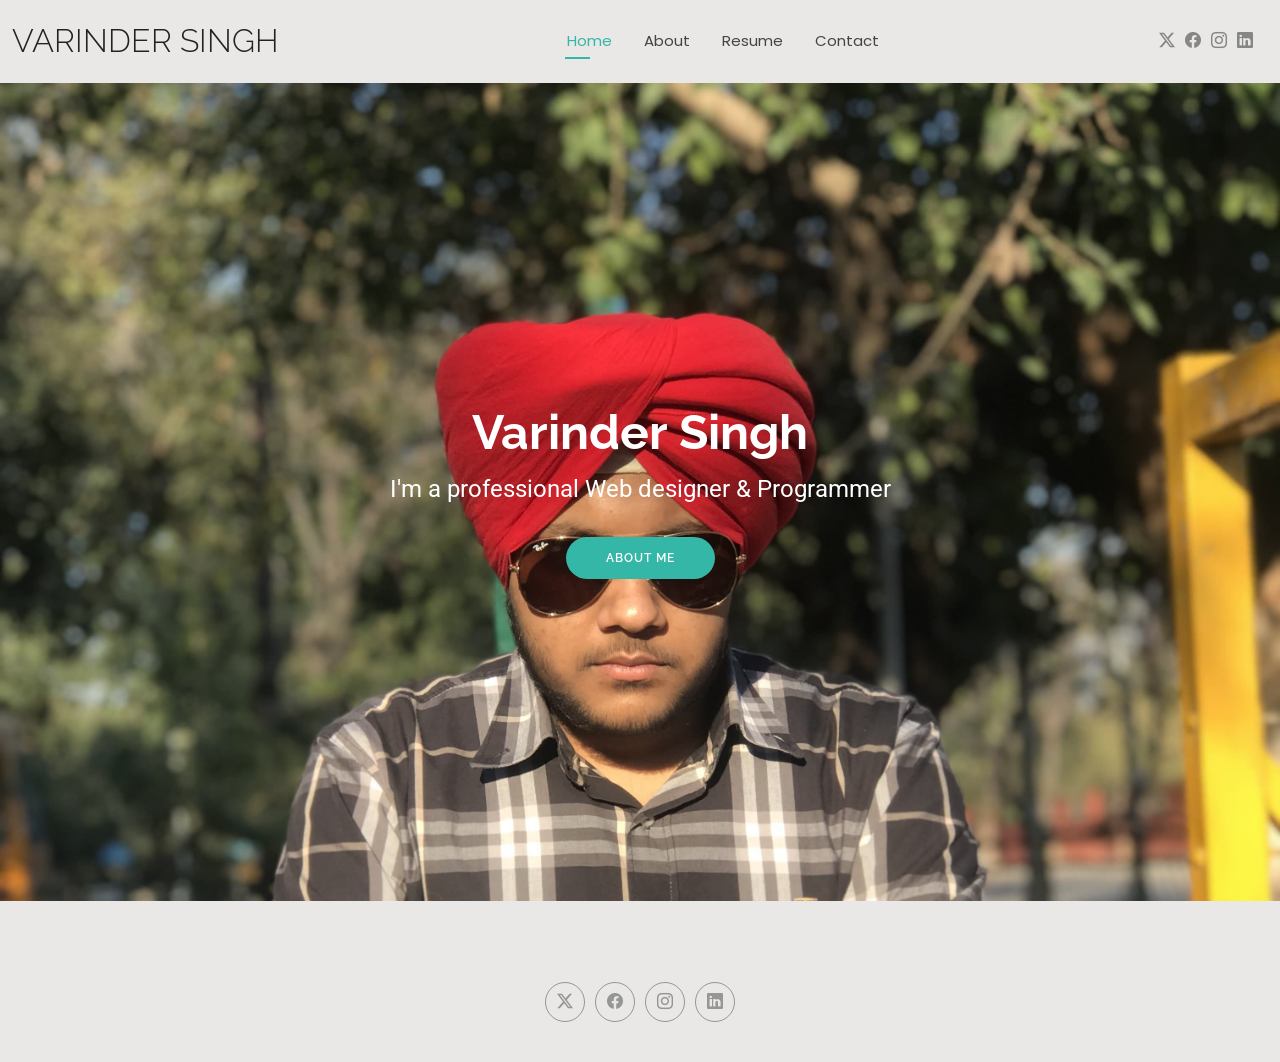
<file: index.html>
<!DOCTYPE html>
<html lang="en">

<head>
  <meta charset="utf-8">
  <meta content="width=device-width, initial-scale=1.0" name="viewport">
  <title>Portfolio</title>
  <meta name="description" content="">
  <meta name="keywords" content="">

  <!-- Favicons -->
  <!-- <link href="assets/img/favicon.png" rel="icon"> -->
  <link href="assets/img/apple-touch-icon.png" rel="apple-touch-icon">

  <!-- Fonts -->
  <link href="https://fonts.googleapis.com" rel="preconnect">
  <link href="https://fonts.gstatic.com" rel="preconnect" crossorigin>
  <link href="https://fonts.googleapis.com/css2?family=Roboto:ital,wght@0,100;0,300;0,400;0,500;0,700;0,900;1,100;1,300;1,400;1,500;1,700;1,900&family=Poppins:ital,wght@0,100;0,200;0,300;0,400;0,500;0,600;0,700;0,800;0,900;1,100;1,200;1,300;1,400;1,500;1,600;1,700;1,800;1,900&family=Raleway:ital,wght@0,100;0,200;0,300;0,400;0,500;0,600;0,700;0,800;0,900;1,100;1,200;1,300;1,400;1,500;1,600;1,700;1,800;1,900&display=swap" rel="stylesheet">

  <!-- Vendor CSS Files -->
  <link href="assets/vendor/bootstrap/css/bootstrap.min.css" rel="stylesheet">
  <link href="assets/vendor/bootstrap-icons/bootstrap-icons.css" rel="stylesheet">
  <link href="assets/vendor/aos/aos.css" rel="stylesheet">
  <link href="assets/vendor/swiper/swiper-bundle.min.css" rel="stylesheet">
  <link href="assets/vendor/glightbox/css/glightbox.min.css" rel="stylesheet">

  <!-- Main CSS File -->
  <link href="assets/css/main.css" rel="stylesheet">


</head>

<body class="index-page">

  <header id="header" class="header d-flex align-items-center light-background sticky-top">
    <div class="container-fluid position-relative d-flex align-items-center justify-content-between">

      <a href="index.html" class="logo d-flex align-items-center me-auto me-xl-0">
        <!-- Uncomment the line below if you also wish to use an image logo -->
        <!-- <img src="assets/img/logo.png" alt=""> -->
        <h1 class="sitename">Varinder Singh</h1>
      </a>

      <nav id="navmenu" class="navmenu">
        <ul>
          <li><a href="index.html" class="active">Home</a></li>
          <li><a href="about.html">About</a></li>
          <li><a href="resume.html">Resume</a></li>
          <li><a href="contact.html">Contact</a></li>
        </ul>
        <i class="mobile-nav-toggle d-xl-none bi bi-list"></i>
      </nav>

      <div class="header-social-links">
        <a href="#" class="twitter"><i class="bi bi-twitter-x"></i></a>
        <a href="#" class="facebook"><i class="bi bi-facebook"></i></a>
        <a href="#" class="instagram"><i class="bi bi-instagram"></i></a>
        <a href="#" class="linkedin"><i class="bi bi-linkedin"></i></a>
      </div>

    </div>
  </header>

  <main class="main">

    <!-- Hero Section -->
    <section id="hero" class="hero section">

      <img src="assets/img/profile.jpg" alt="" data-aos="fade-in">

      <div class="container text-center" data-aos="zoom-out" data-aos-delay="100">
        <div class="row justify-content-center">
          <div class="col-lg-8">
            <h2>Varinder Singh</h2>
            <p>I'm a professional Web designer & Programmer</p>
            <a href="about.html" class="btn-get-started">About Me</a>
          </div>
        </div>
      </div>

    </section><!-- /Hero Section -->

  </main>

  <footer id="footer" class="footer light-background">

    <div class="container">
      <div class="copyright text-center ">
        <p> <span></span> <strong class="px-1 sitename"></strong> <span><br></span></p>
      </div>
      <div class="social-links d-flex justify-content-center">
        <a href=""><i class="bi bi-twitter-x"></i></a>
        <a href=""><i class="bi bi-facebook"></i></a>
        <a href=""><i class="bi bi-instagram"></i></a>
        <a href=""><i class="bi bi-linkedin"></i></a>
      </div>
    </div>

  </footer>

  <!-- Scroll Top -->
  <a href="#" id="scroll-top" class="scroll-top d-flex align-items-center justify-content-center"><i class="bi bi-arrow-up-short"></i></a>

  <!-- Preloader -->
  <div id="preloader"></div>

  <!-- Vendor JS Files -->
  <script src="assets/vendor/bootstrap/js/bootstrap.bundle.min.js"></script>
  <script src="assets/vendor/php-email-form/validate.js"></script>
  <script src="assets/vendor/aos/aos.js"></script>
  <script src="assets/vendor/waypoints/noframework.waypoints.js"></script>
  <script src="assets/vendor/purecounter/purecounter_vanilla.js"></script>
  <script src="assets/vendor/swiper/swiper-bundle.min.js"></script>
  <script src="assets/vendor/glightbox/js/glightbox.min.js"></script>
  <script src="assets/vendor/imagesloaded/imagesloaded.pkgd.min.js"></script>
  <script src="assets/vendor/isotope-layout/isotope.pkgd.min.js"></script>

  <!-- Main JS File -->
  <script src="assets/js/main.js"></script>

</body>

</html>
</file>
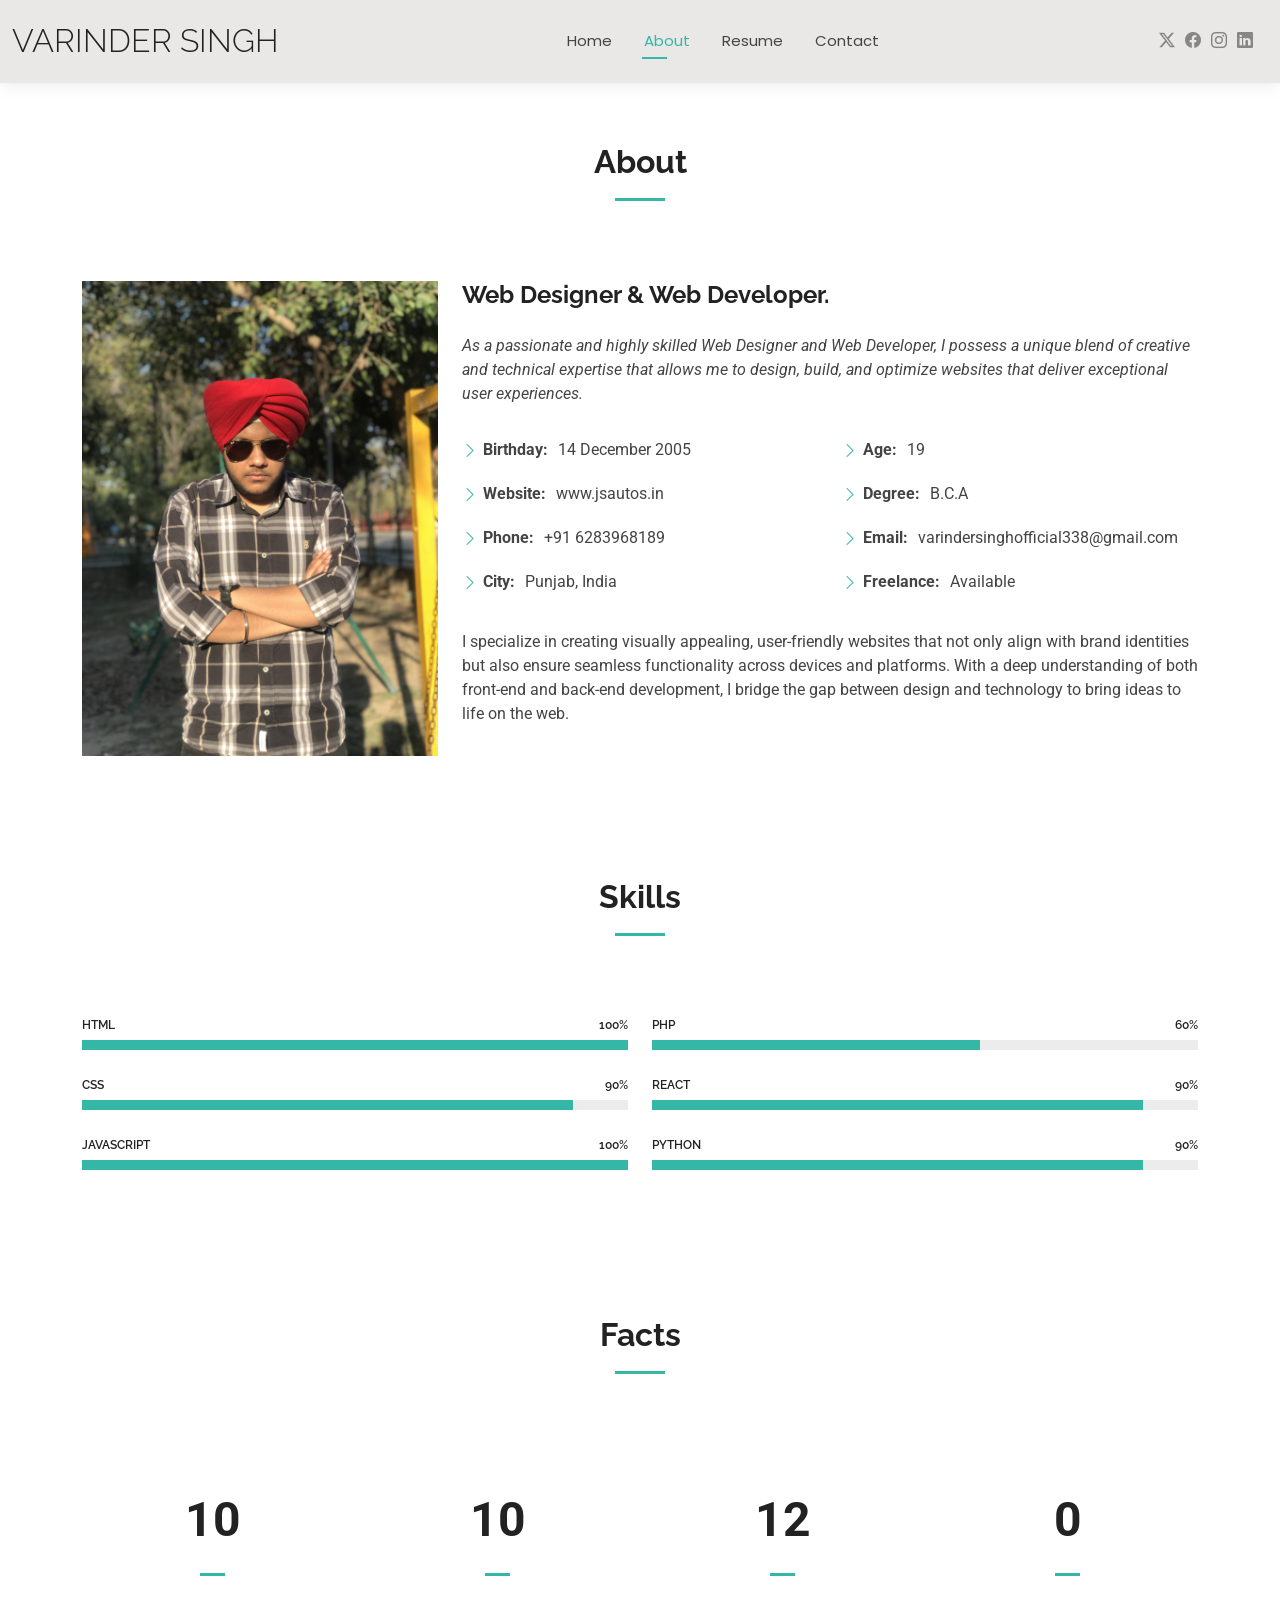
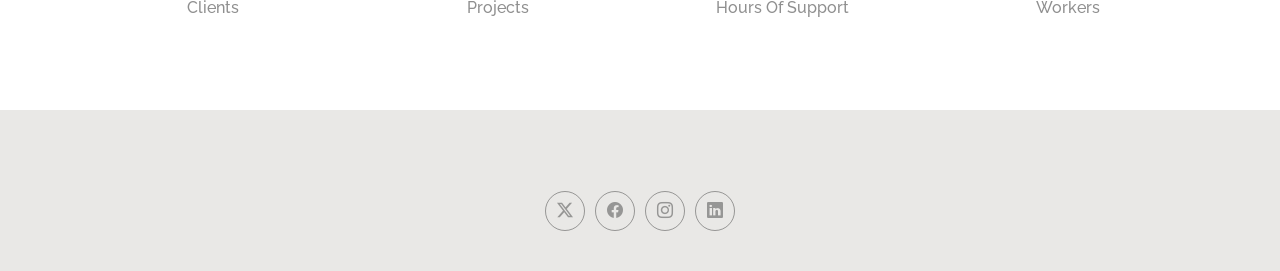
<file: about.html>
<!DOCTYPE html>
<html lang="en">

<head>
  <meta charset="utf-8">
  <meta content="width=device-width, initial-scale=1.0" name="viewport">
  <title>Portfolio</title>
  <meta name="description" content="">
  <meta name="keywords" content="">

  <!-- Favicons -->
  <!-- <link href="assets/img/favicon.png" rel="icon"> -->
  <link href="assets/img/apple-touch-icon.png" rel="apple-touch-icon">

  <!-- Fonts -->
  <link href="https://fonts.googleapis.com" rel="preconnect">
  <link href="https://fonts.gstatic.com" rel="preconnect" crossorigin>
  <link href="https://fonts.googleapis.com/css2?family=Roboto:ital,wght@0,100;0,300;0,400;0,500;0,700;0,900;1,100;1,300;1,400;1,500;1,700;1,900&family=Poppins:ital,wght@0,100;0,200;0,300;0,400;0,500;0,600;0,700;0,800;0,900;1,100;1,200;1,300;1,400;1,500;1,600;1,700;1,800;1,900&family=Raleway:ital,wght@0,100;0,200;0,300;0,400;0,500;0,600;0,700;0,800;0,900;1,100;1,200;1,300;1,400;1,500;1,600;1,700;1,800;1,900&display=swap" rel="stylesheet">

  <!-- Vendor CSS Files -->
  <link href="assets/vendor/bootstrap/css/bootstrap.min.css" rel="stylesheet">
  <link href="assets/vendor/bootstrap-icons/bootstrap-icons.css" rel="stylesheet">
  <link href="assets/vendor/aos/aos.css" rel="stylesheet">
  <link href="assets/vendor/swiper/swiper-bundle.min.css" rel="stylesheet">
  <link href="assets/vendor/glightbox/css/glightbox.min.css" rel="stylesheet">

  <!-- Main CSS File -->
  <link href="assets/css/main.css" rel="stylesheet">


</head>

<body class="about-page">

  <header id="header" class="header d-flex align-items-center light-background sticky-top">
    <div class="container-fluid position-relative d-flex align-items-center justify-content-between">

      <a href="index.html" class="logo d-flex align-items-center me-auto me-xl-0">
        <!-- Uncomment the line below if you also wish to use an image logo -->
        <!-- <img src="assets/img/logo.png" alt=""> -->
        <h1 class="sitename">Varinder Singh</h1>
      </a>

      <nav id="navmenu" class="navmenu">
        <ul>
          <li><a href="index.html">Home</a></li>
          <li><a href="about.html" class="active">About</a></li>
          <li><a href="resume.html">Resume</a></li>
          <li><a href="contact.html">Contact</a></li>
        </ul>
        <i class="mobile-nav-toggle d-xl-none bi bi-list"></i>
      </nav>

      <div class="header-social-links">
        <a href="#" class="twitter"><i class="bi bi-twitter-x"></i></a>
        <a href="#" class="facebook"><i class="bi bi-facebook"></i></a>
        <a href="#" class="instagram"><i class="bi bi-instagram"></i></a>
        <a href="#" class="linkedin"><i class="bi bi-linkedin"></i></a>
      </div>

    </div>
  </header>

  <main class="main">

    <!-- About Section -->
    <section id="about" class="about section">

      <!-- Section Title -->
      <div class="container section-title" data-aos="fade-up">
        <h2>About</h2>
      </div><!-- End Section Title -->

      <div class="container" data-aos="fade-up" data-aos-delay="100">

        <div class="row gy-4 justify-content-center">
          <div class="col-lg-4">
            <img src="assets/img/profile.jpg" class="img-fluid" alt="">
          </div>
          <div class="col-lg-8 content">
            <h2>Web Designer &amp; Web Developer.</h2>
            <p class="fst-italic py-3">
              As a passionate and highly skilled Web Designer and Web Developer, I possess a unique blend of creative and technical expertise that allows me to design, build, and optimize websites that deliver exceptional user experiences.
            </p>
            <div class="row">
              <div class="col-lg-6">
                <ul>
                  <li><i class="bi bi-chevron-right"></i> <strong>Birthday:</strong> <span>14 December 2005</span></li>
                  <li><i class="bi bi-chevron-right"></i> <strong>Website:</strong> <span>www.jsautos.in</span></li>
                  <li><i class="bi bi-chevron-right"></i> <strong>Phone:</strong> <span>+91 6283968189</span></li>
                  <li><i class="bi bi-chevron-right"></i> <strong>City:</strong> <span>Punjab, India</span></li>
                </ul>
              </div>
              <div class="col-lg-6">
                <ul>
                  <li><i class="bi bi-chevron-right"></i> <strong>Age:</strong> <span>19</span></li>
                  <li><i class="bi bi-chevron-right"></i> <strong>Degree:</strong> <span>B.C.A</span></li>
                  <li><i class="bi bi-chevron-right"></i> <strong>Email:</strong> <span>varindersinghofficial338@gmail.com</span></li>
                  <li><i class="bi bi-chevron-right"></i> <strong>Freelance:</strong> <span>Available</span></li>
                </ul>
              </div>
            </div>
            <p class="py-3">
              I specialize in creating visually appealing, user-friendly websites that not only align with brand identities but also ensure seamless functionality across devices and platforms. With a deep understanding of both front-end and back-end development, I bridge the gap between design and technology to bring ideas to life on the web.
            </p>
          </div>
        </div>

      </div>

    </section><!-- /About Section -->

    <!-- Skills Section -->
    <section id="skills" class="skills section">

      <!-- Section Title -->
      <div class="container section-title" data-aos="fade-up">
        <h2>Skills</h2>
      </div><!-- End Section Title -->

      <div class="container" data-aos="fade-up" data-aos-delay="100">

        <div class="row skills-content skills-animation">

          <div class="col-lg-6">

            <div class="progress">
              <span class="skill"><span>HTML</span> <i class="val">100%</i></span>
              <div class="progress-bar-wrap">
                <div class="progress-bar" role="progressbar" aria-valuenow="100" aria-valuemin="0" aria-valuemax="100"></div>
              </div>
            </div><!-- End Skills Item -->

            <div class="progress">
              <span class="skill"><span>CSS</span> <i class="val">90%</i></span>
              <div class="progress-bar-wrap">
                <div class="progress-bar" role="progressbar" aria-valuenow="90" aria-valuemin="0" aria-valuemax="100"></div>
              </div>
            </div><!-- End Skills Item -->

            <div class="progress">
              <span class="skill"><span>JavaScript</span> <i class="val">100%</i></span>
              <div class="progress-bar-wrap">
                <div class="progress-bar" role="progressbar" aria-valuenow="100" aria-valuemin="0" aria-valuemax="100"></div>
              </div>
            </div><!-- End Skills Item -->

          </div>

          <div class="col-lg-6">

            <div class="progress">
              <span class="skill"><span>PHP</span> <i class="val">60%</i></span>
              <div class="progress-bar-wrap">
                <div class="progress-bar" role="progressbar" aria-valuenow="60" aria-valuemin="0" aria-valuemax="100"></div>
              </div>
            </div><!-- End Skills Item -->

            <div class="progress">
              <span class="skill"><span>React</span> <i class="val">90%</i></span>
              <div class="progress-bar-wrap">
                <div class="progress-bar" role="progressbar" aria-valuenow="90" aria-valuemin="0" aria-valuemax="100"></div>
              </div>
            </div><!-- End Skills Item -->

            <div class="progress">
              <span class="skill"><span>Python</span> <i class="val">90%</i></span>
              <div class="progress-bar-wrap">
                <div class="progress-bar" role="progressbar" aria-valuenow="90" aria-valuemin="0" aria-valuemax="100"></div>
              </div>
            </div><!-- End Skills Item -->

          </div>

        </div>

      </div>

    </section><!-- /Skills Section -->

    <!-- Stats Section -->
    <section id="stats" class="stats section">

      <!-- Section Title -->
      <div class="container section-title" data-aos="fade-up">
        <h2>Facts</h2>
      </div><!-- End Section Title -->

      <div class="container" data-aos="fade-up" data-aos-delay="100">

        <div class="row gy-4">

          <div class="col-lg-3 col-md-6">
            <div class="stats-item text-center w-100 h-100">
              <span data-purecounter-start="0" data-purecounter-end="20" data-purecounter-duration="1" class="purecounter"></span>
              <p>Clients</p>
            </div>
          </div><!-- End Stats Item -->

          <div class="col-lg-3 col-md-6">
            <div class="stats-item text-center w-100 h-100">
              <span data-purecounter-start="0" data-purecounter-end="20" data-purecounter-duration="1" class="purecounter"></span>
              <p>Projects</p>
            </div>
          </div><!-- End Stats Item -->

          <div class="col-lg-3 col-md-6">
            <div class="stats-item text-center w-100 h-100">
              <span data-purecounter-start="0" data-purecounter-end="24" data-purecounter-duration="1" class="purecounter"></span>
              <p>Hours Of Support</p>
            </div>
          </div><!-- End Stats Item -->

          <div class="col-lg-3 col-md-6">
            <div class="stats-item text-center w-100 h-100">
              <span data-purecounter-start="0" data-purecounter-end="0" data-purecounter-duration="1" class="purecounter"></span>
              <p>Workers</p>
            </div>
          </div><!-- End Stats Item -->

        </div>

      </div>

    </section><!-- /Stats Section -->
  </main>

  <footer id="footer" class="footer light-background">

    <div class="container">
      <div class="copyright text-center ">
        <p> <span></span> <strong class="px-1 sitename"></strong> <span><br></span></p>
      </div>
      <div class="social-links d-flex justify-content-center">
        <a href=""><i class="bi bi-twitter-x"></i></a>
        <a href=""><i class="bi bi-facebook"></i></a>
        <a href=""><i class="bi bi-instagram"></i></a>
        <a href=""><i class="bi bi-linkedin"></i></a>
      </div>
    </div>

  </footer>

  <!-- Scroll Top -->
  <a href="#" id="scroll-top" class="scroll-top d-flex align-items-center justify-content-center"><i class="bi bi-arrow-up-short"></i></a>

  <!-- Preloader -->
  <div id="preloader"></div>

  <!-- Vendor JS Files -->
  <script src="assets/vendor/bootstrap/js/bootstrap.bundle.min.js"></script>
  <script src="assets/vendor/php-email-form/validate.js"></script>
  <script src="assets/vendor/aos/aos.js"></script>
  <script src="assets/vendor/waypoints/noframework.waypoints.js"></script>
  <script src="assets/vendor/purecounter/purecounter_vanilla.js"></script>
  <script src="assets/vendor/swiper/swiper-bundle.min.js"></script>
  <script src="assets/vendor/glightbox/js/glightbox.min.js"></script>
  <script src="assets/vendor/imagesloaded/imagesloaded.pkgd.min.js"></script>
  <script src="assets/vendor/isotope-layout/isotope.pkgd.min.js"></script>

  <!-- Main JS File -->
  <script src="assets/js/main.js"></script>

</body>

</html>
</file>
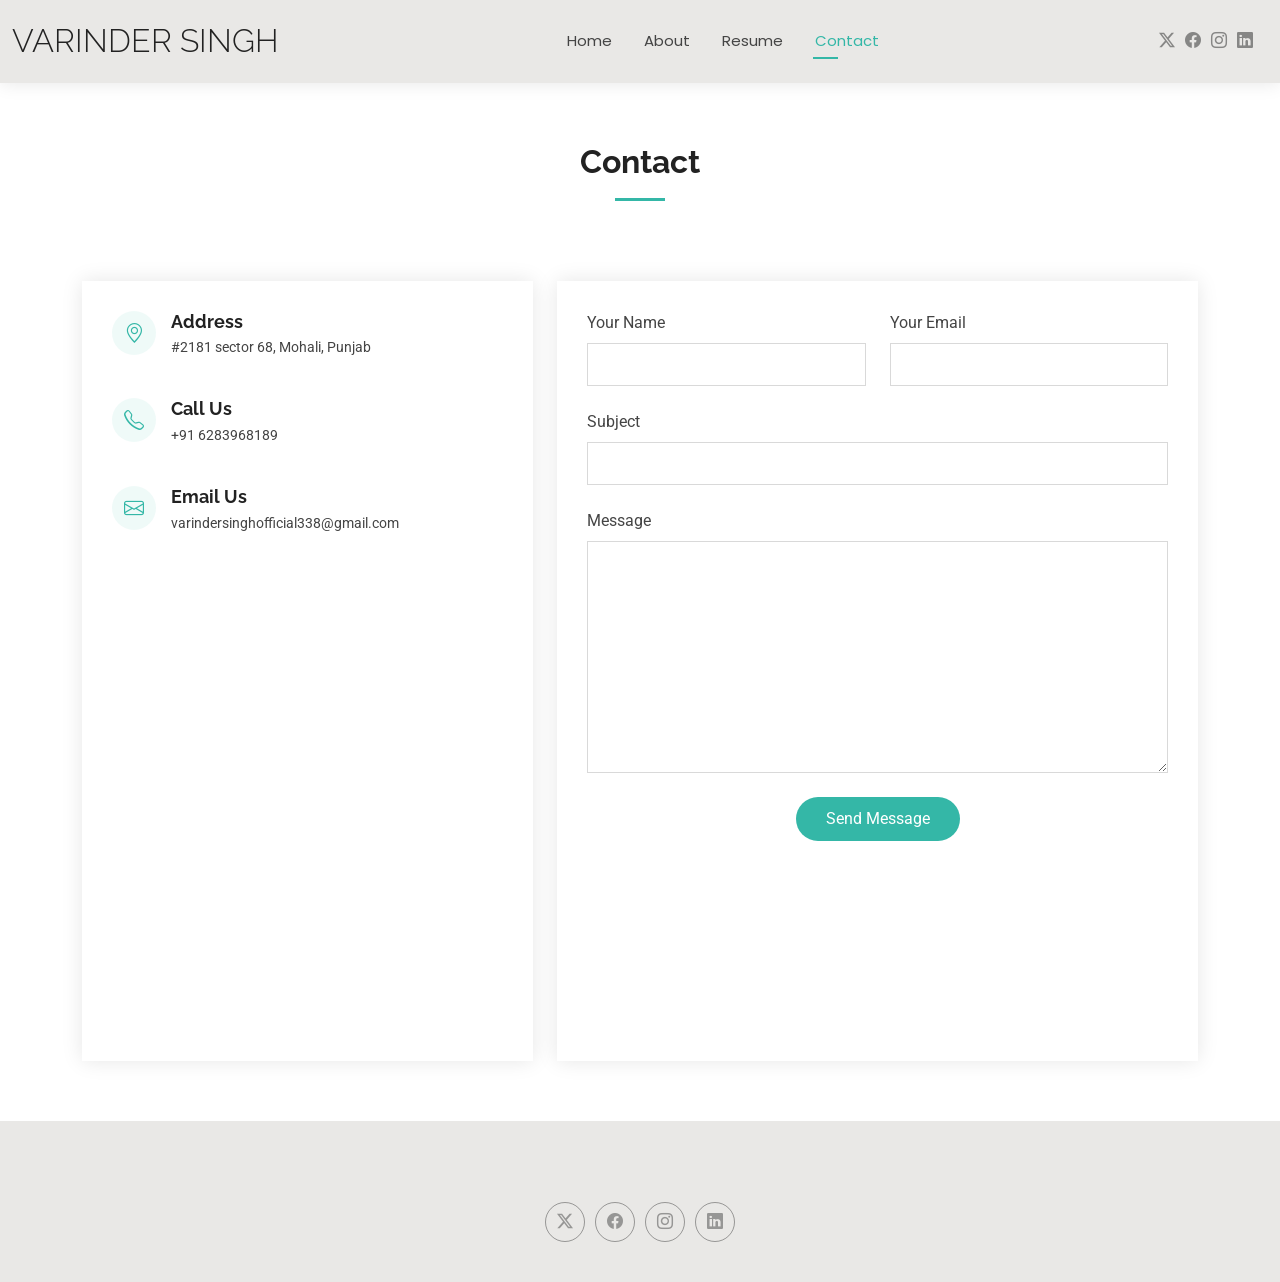
<file: contact.html>
<!DOCTYPE html>
<html lang="en">

<head>
  <meta charset="utf-8">
  <meta content="width=device-width, initial-scale=1.0" name="viewport">
  <title>Portfolio</title>
  <meta name="description" content="">
  <meta name="keywords" content="">

  <!-- Favicons -->
  <!-- <link href="assets/img/favicon.png" rel="icon"> -->
  <link href="assets/img/apple-touch-icon.png" rel="apple-touch-icon">

  <!-- Fonts -->
  <link href="https://fonts.googleapis.com" rel="preconnect">
  <link href="https://fonts.gstatic.com" rel="preconnect" crossorigin>
  <link href="https://fonts.googleapis.com/css2?family=Roboto:ital,wght@0,100;0,300;0,400;0,500;0,700;0,900;1,100;1,300;1,400;1,500;1,700;1,900&family=Poppins:ital,wght@0,100;0,200;0,300;0,400;0,500;0,600;0,700;0,800;0,900;1,100;1,200;1,300;1,400;1,500;1,600;1,700;1,800;1,900&family=Raleway:ital,wght@0,100;0,200;0,300;0,400;0,500;0,600;0,700;0,800;0,900;1,100;1,200;1,300;1,400;1,500;1,600;1,700;1,800;1,900&display=swap" rel="stylesheet">

  <!-- Vendor CSS Files -->
  <link href="assets/vendor/bootstrap/css/bootstrap.min.css" rel="stylesheet">
  <link href="assets/vendor/bootstrap-icons/bootstrap-icons.css" rel="stylesheet">
  <link href="assets/vendor/aos/aos.css" rel="stylesheet">
  <link href="assets/vendor/swiper/swiper-bundle.min.css" rel="stylesheet">
  <link href="assets/vendor/glightbox/css/glightbox.min.css" rel="stylesheet">

  <!-- Main CSS File -->
  <link href="assets/css/main.css" rel="stylesheet">


</head>

<body class="contact-page">

  <header id="header" class="header d-flex align-items-center light-background sticky-top">
    <div class="container-fluid position-relative d-flex align-items-center justify-content-between">

      <a href="index.html" class="logo d-flex align-items-center me-auto me-xl-0">
        <!-- Uncomment the line below if you also wish to use an image logo -->
        <!-- <img src="assets/img/logo.png" alt=""> -->
        <h1 class="sitename">Varinder Singh</h1>
      </a>

      <nav id="navmenu" class="navmenu">
        <ul>
          <li><a href="index.html">Home</a></li>
          <li><a href="about.html">About</a></li>
          <li><a href="resume.html">Resume</a></li>
          <li><a href="contact.html" class="active">Contact</a></li>
        </ul>
        <i class="mobile-nav-toggle d-xl-none bi bi-list"></i>
      </nav>

      <div class="header-social-links">
        <a href="#" class="twitter"><i class="bi bi-twitter-x"></i></a>
        <a href="#" class="facebook"><i class="bi bi-facebook"></i></a>
        <a href="#" class="instagram"><i class="bi bi-instagram"></i></a>
        <a href="#" class="linkedin"><i class="bi bi-linkedin"></i></a>
      </div>

    </div>
  </header>

  <main class="main">

    <!-- Contact Section -->
    <section id="contact" class="contact section">

      <!-- Section Title -->
      <div class="container section-title" data-aos="fade-up">
        <h2>Contact</h2>
      </div><!-- End Section Title -->

      <div class="container" data-aos="fade-up" data-aos-delay="100">

        <div class="row gy-4">

          <div class="col-lg-5">

            <div class="info-wrap">
              <div class="info-item d-flex" data-aos="fade-up" data-aos-delay="200">
                <i class="bi bi-geo-alt flex-shrink-0"></i>
                <div>
                  <h3>Address</h3>
                  <p>#2181 sector 68, Mohali, Punjab</p>
                </div>
              </div><!-- End Info Item -->

              <div class="info-item d-flex" data-aos="fade-up" data-aos-delay="300">
                <i class="bi bi-telephone flex-shrink-0"></i>
                <div>
                  <h3>Call Us</h3>
                  <p>+91 6283968189</p>
                </div>
              </div><!-- End Info Item -->

              <div class="info-item d-flex" data-aos="fade-up" data-aos-delay="400">
                <i class="bi bi-envelope flex-shrink-0"></i>
                <div>
                  <h3>Email Us</h3>
                  <p>varindersinghofficial338@gmail.com</p>
                </div>
              </div><!-- End Info Item -->

              <iframe src="https://www.google.com/maps/embed?pb=!1m18!1m12!1m3!1d3431.1929265343097!2d76.72134837419053!3d30.68484748794783!2m3!1f0!2f0!3f0!3m2!1i1024!2i768!4f13.1!3m3!1m2!1s0x390feea491330407%3A0x58a278ea548c848e!2s2181%2C%20Shaibzada%20Ajit%20Singh%20Nagar%2C%20Sector%2068%2C%20Kumbra%2C%20Sahibzada%20Ajit%20Singh%20Nagar%2C%20Punjab%20160062!5e0!3m2!1sen!2sin!4v1737284303247!5m2!1sen!2sin" width="390" height="450" style="border:0;" allowfullscreen="" loading="lazy" referrerpolicy="no-referrer-when-downgrade"></iframe>
            </div>
          </div>

          <div class="col-lg-7">
            <form action="" method="post" class="php-email-form" data-aos="fade-up" data-aos-delay="200">
              <div class="row gy-4">

                <div class="col-md-6">
                  <label for="name-field" class="pb-2">Your Name</label>
                  <input type="text" name="name" id="name-field" class="form-control" required="">
                </div>

                <div class="col-md-6">
                  <label for="email-field" class="pb-2">Your Email</label>
                  <input type="email" class="form-control" name="email" id="email-field" required="">
                </div>

                <div class="col-md-12">
                  <label for="subject-field" class="pb-2">Subject</label>
                  <input type="text" class="form-control" name="subject" id="subject-field" required="">
                </div>

                <div class="col-md-12">
                  <label for="message-field" class="pb-2">Message</label>
                  <textarea class="form-control" name="message" rows="10" id="message-field" required=""></textarea>
                </div>

                <div class="col-md-12 text-center">
                  <div class="loading">Loading</div>
                  <div class="error-message"></div>
                  <div class="sent-message">Your message has been sent. Thank you!</div>

                  <button type="submit">Send Message</button>
                </div>

              </div>
            </form>
          </div><!-- End Contact Form -->

        </div>

      </div>

    </section><!-- /Contact Section -->

  </main>

  <footer id="footer" class="footer light-background">

    <div class="container">
      <div class="copyright text-center ">
        <p> <span></span> <strong class="px-1 sitename"></strong> <span><br></span></p>
      </div>
      <div class="social-links d-flex justify-content-center">
        <a href=""><i class="bi bi-twitter-x"></i></a>
        <a href=""><i class="bi bi-facebook"></i></a>
        <a href=""><i class="bi bi-instagram"></i></a>
        <a href=""><i class="bi bi-linkedin"></i></a>
      </div>
      
    </div>

  </footer>

  <!-- Scroll Top -->
  <a href="#" id="scroll-top" class="scroll-top d-flex align-items-center justify-content-center"><i class="bi bi-arrow-up-short"></i></a>

  <!-- Preloader -->
  <div id="preloader"></div>

  <!-- Vendor JS Files -->
  <script src="assets/vendor/bootstrap/js/bootstrap.bundle.min.js"></script>
  <script src="assets/vendor/php-email-form/validate.js"></script>
  <script src="assets/vendor/aos/aos.js"></script>
  <script src="assets/vendor/waypoints/noframework.waypoints.js"></script>
  <script src="assets/vendor/purecounter/purecounter_vanilla.js"></script>
  <script src="assets/vendor/swiper/swiper-bundle.min.js"></script>
  <script src="assets/vendor/glightbox/js/glightbox.min.js"></script>
  <script src="assets/vendor/imagesloaded/imagesloaded.pkgd.min.js"></script>
  <script src="assets/vendor/isotope-layout/isotope.pkgd.min.js"></script>

  <!-- Main JS File -->
  <script src="assets/js/main.js"></script>

</body>

</html>
</file>
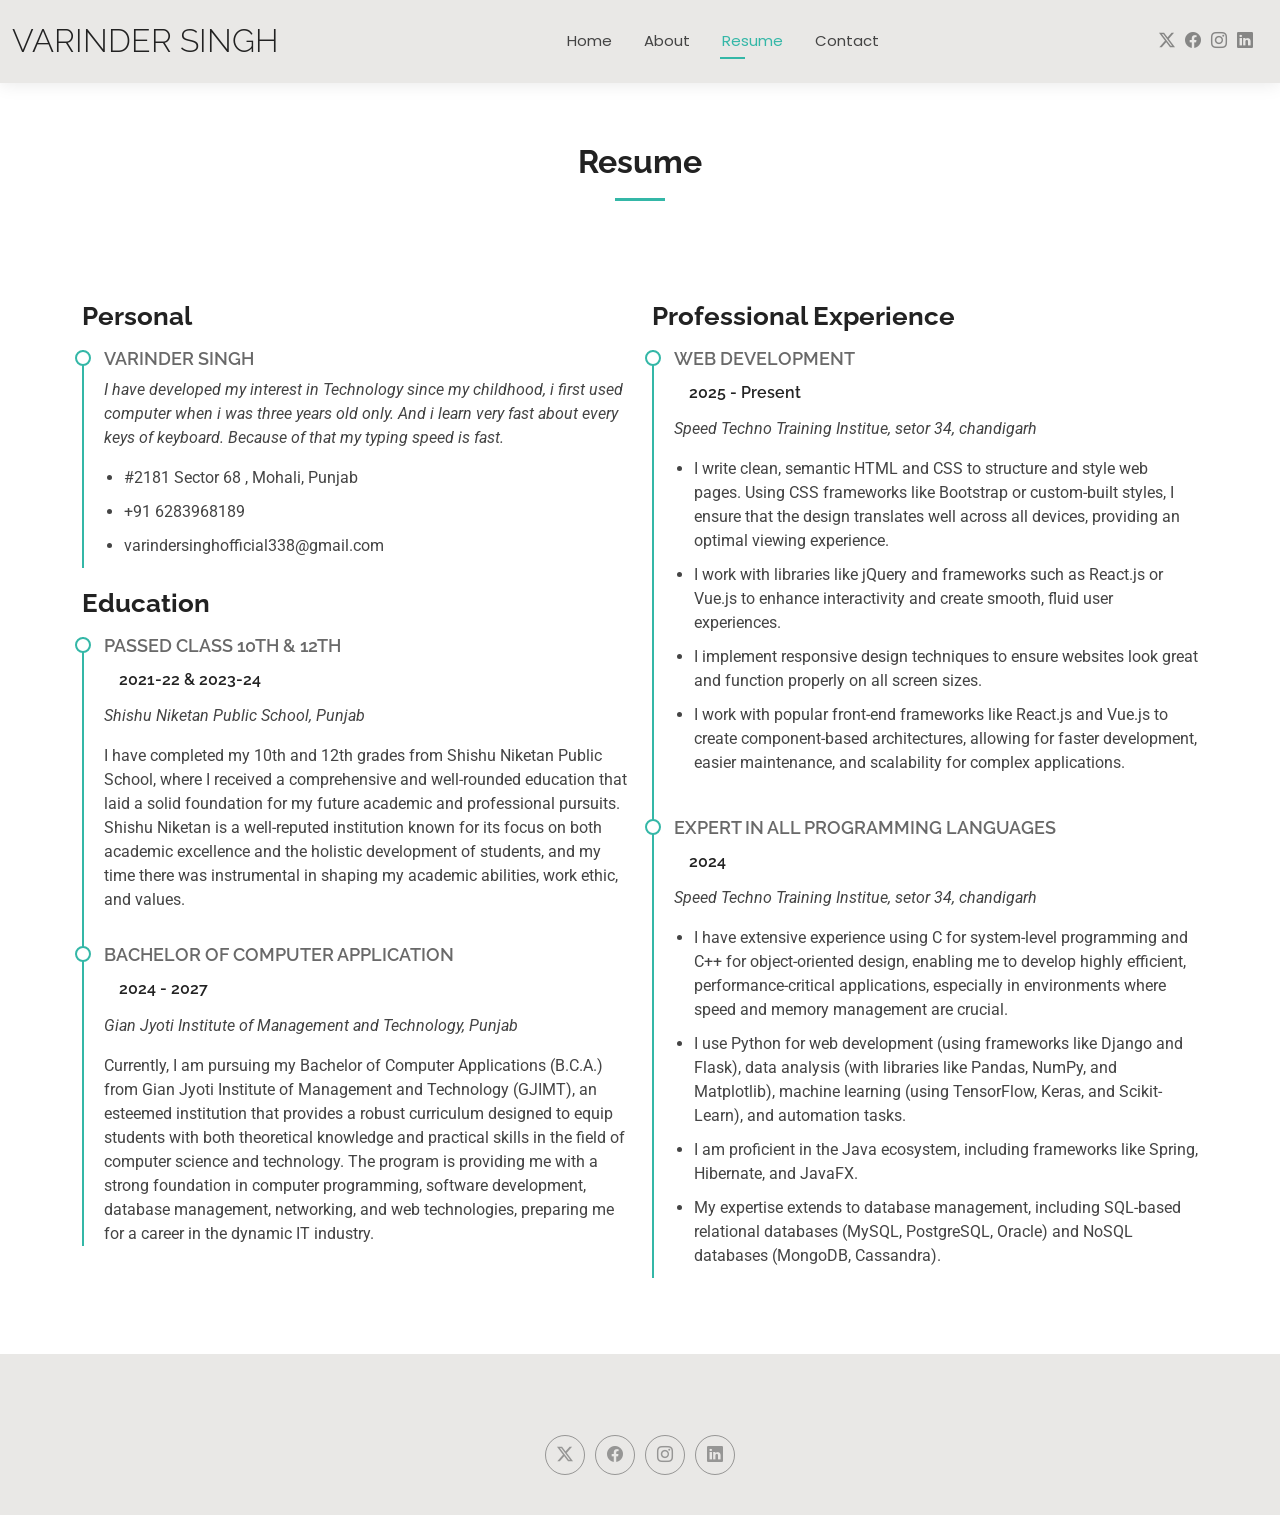
<file: resume.html>
<!DOCTYPE html>
<html lang="en">

<head>
  <meta charset="utf-8">
  <meta content="width=device-width, initial-scale=1.0" name="viewport">
  <title>Portfolio</title>
  <meta name="description" content="">
  <meta name="keywords" content="">

  <!-- Favicons -->
  <!-- <link href="assets/img/favicon.png" rel="icon"> -->
  <link href="assets/img/apple-touch-icon.png" rel="apple-touch-icon">

  <!-- Fonts -->
  <link href="https://fonts.googleapis.com" rel="preconnect">
  <link href="https://fonts.gstatic.com" rel="preconnect" crossorigin>
  <link href="https://fonts.googleapis.com/css2?family=Roboto:ital,wght@0,100;0,300;0,400;0,500;0,700;0,900;1,100;1,300;1,400;1,500;1,700;1,900&family=Poppins:ital,wght@0,100;0,200;0,300;0,400;0,500;0,600;0,700;0,800;0,900;1,100;1,200;1,300;1,400;1,500;1,600;1,700;1,800;1,900&family=Raleway:ital,wght@0,100;0,200;0,300;0,400;0,500;0,600;0,700;0,800;0,900;1,100;1,200;1,300;1,400;1,500;1,600;1,700;1,800;1,900&display=swap" rel="stylesheet">

  <!-- Vendor CSS Files -->
  <link href="assets/vendor/bootstrap/css/bootstrap.min.css" rel="stylesheet">
  <link href="assets/vendor/bootstrap-icons/bootstrap-icons.css" rel="stylesheet">
  <link href="assets/vendor/aos/aos.css" rel="stylesheet">
  <link href="assets/vendor/swiper/swiper-bundle.min.css" rel="stylesheet">
  <link href="assets/vendor/glightbox/css/glightbox.min.css" rel="stylesheet">

  <!-- Main CSS File -->
  <link href="assets/css/main.css" rel="stylesheet">


</head>

<body class="resume-page">

  <header id="header" class="header d-flex align-items-center light-background sticky-top">
    <div class="container-fluid position-relative d-flex align-items-center justify-content-between">

      <a href="index.html" class="logo d-flex align-items-center me-auto me-xl-0">
        <!-- Uncomment the line below if you also wish to use an image logo -->
        <!-- <img src="assets/img/logo.png" alt=""> -->
        <h1 class="sitename">Varinder Singh</h1>
      </a>

      <nav id="navmenu" class="navmenu">
        <ul>
          <li><a href="index.html">Home</a></li>
          <li><a href="about.html">About</a></li>
          <li><a href="resume.html" class="active">Resume</a></li>
          <li><a href="contact.html">Contact</a></li>
        </ul>
        <i class="mobile-nav-toggle d-xl-none bi bi-list"></i>
      </nav>

      <div class="header-social-links">
        <a href="#" class="twitter"><i class="bi bi-twitter-x"></i></a>
        <a href="#" class="facebook"><i class="bi bi-facebook"></i></a>
        <a href="#" class="instagram"><i class="bi bi-instagram"></i></a>
        <a href="#" class="linkedin"><i class="bi bi-linkedin"></i></a>
      </div>

    </div>
  </header>

  <main class="main">

    <!-- Resume Section -->
    <section id="resume" class="resume section">

      <!-- Section Title -->
      <div class="container section-title" data-aos="fade-up">
        <h2>Resume</h2>
      </div><!-- End Section Title -->

      <div class="container">

        <div class="row">

          <div class="col-lg-6" data-aos="fade-up" data-aos-delay="100">
            <h3 class="resume-title">Personal</h3>

            <div class="resume-item pb-0">
              <h4>Varinder Singh</h4>
              <p><em>I have developed my interest in Technology since my childhood, i first used computer when i was three years old only. And i learn very fast about every keys of keyboard. Because of that my typing speed is fast.</em></p>
              <ul>
                <li>#2181 Sector 68 , Mohali, Punjab</li>
                <li>+91 6283968189</li>
                <li>varindersinghofficial338@gmail.com</li>
              </ul>
            </div><!-- Edn Resume Item -->

            <h3 class="resume-title">Education</h3>
            <div class="resume-item">
              <h4>Passed Class 10th &amp; 12th</h4>
              <h5>2021-22 &amp; 2023-24</h5>
              <p><em>Shishu Niketan Public School, Punjab</em></p>
              <p>I have completed my 10th and 12th grades from Shishu Niketan Public School, where I received a comprehensive and well-rounded education that laid a solid foundation for my future academic and professional pursuits. Shishu Niketan is a well-reputed institution known for its focus on both academic excellence and the holistic development of students, and my time there was instrumental in shaping my academic abilities, work ethic, and values.</p>
            </div><!-- Edn Resume Item -->

            <div class="resume-item">
              <h4>Bachelor of Computer Application</h4>
              <h5>2024 - 2027</h5>
              <p><em>Gian Jyoti Institute of Management and Technology, Punjab</em></p>
              <p>Currently, I am pursuing my Bachelor of Computer Applications (B.C.A.) from Gian Jyoti Institute of Management and Technology (GJIMT), an esteemed institution that provides a robust curriculum designed to equip students with both theoretical knowledge and practical skills in the field of computer science and technology. The program is providing me with a strong foundation in computer programming, software development, database management, networking, and web technologies, preparing me for a career in the dynamic IT industry.</p>
            </div><!-- Edn Resume Item -->

          </div>

          <div class="col-lg-6" data-aos="fade-up" data-aos-delay="200">
            <h3 class="resume-title">Professional Experience</h3>
            <div class="resume-item">
              <h4>Web development</h4>
              <h5>2025 - Present</h5>
              <p><em>Speed Techno Training Institue, setor 34, chandigarh </em></p>
              <ul>
                <li>I write clean, semantic HTML and CSS to structure and style web pages. Using CSS frameworks like Bootstrap or custom-built styles, I ensure that the design translates well across all devices, providing an optimal viewing experience.</li>
                <li>I work with libraries like jQuery and frameworks such as React.js or Vue.js to enhance interactivity and create smooth, fluid user experiences.</li>
                <li>I implement responsive design techniques to ensure websites look great and function properly on all screen sizes.</li>
                <li>I work with popular front-end frameworks like React.js and Vue.js to create component-based architectures, allowing for faster development, easier maintenance, and scalability for complex applications.</li>
              </ul>
            </div><!-- Edn Resume Item -->

            <div class="resume-item">
              <h4>Expert in All Programming Languages</h4>
              <h5>2024</h5>
              <p><em>Speed Techno Training Institue, setor 34, chandigarh</em></p>
              <ul>
                <li>I have extensive experience using C for system-level programming and C++ for object-oriented design, enabling me to develop highly efficient, performance-critical applications, especially in environments where speed and memory management are crucial.</li>
                <li>I use Python for web development (using frameworks like Django and Flask), data analysis (with libraries like Pandas, NumPy, and Matplotlib), machine learning (using TensorFlow, Keras, and Scikit-Learn), and automation tasks.</li>
                <li>I am proficient in the Java ecosystem, including frameworks like Spring, Hibernate, and JavaFX.</li>
                <li>My expertise extends to database management, including SQL-based relational databases (MySQL, PostgreSQL, Oracle) and NoSQL databases (MongoDB, Cassandra).</li>
              </ul>
            </div><!-- Edn Resume Item -->

          </div>

        </div>

      </div>

    </section><!-- /Resume Section -->

  </main>

  <footer id="footer" class="footer light-background">

    <div class="container">
      <div class="copyright text-center ">
        <p> <span></span> <strong class="px-1 sitename"></strong> <span><br></span></p>
      </div>
      <div class="social-links d-flex justify-content-center">
        <a href=""><i class="bi bi-twitter-x"></i></a>
        <a href=""><i class="bi bi-facebook"></i></a>
        <a href=""><i class="bi bi-instagram"></i></a>
        <a href=""><i class="bi bi-linkedin"></i></a>
      </div>
    </div>

  </footer>

  <!-- Scroll Top -->
  <a href="#" id="scroll-top" class="scroll-top d-flex align-items-center justify-content-center"><i class="bi bi-arrow-up-short"></i></a>

  <!-- Preloader -->
  <div id="preloader"></div>

  <!-- Vendor JS Files -->
  <script src="assets/vendor/bootstrap/js/bootstrap.bundle.min.js"></script>
  <script src="assets/vendor/php-email-form/validate.js"></script>
  <script src="assets/vendor/aos/aos.js"></script>
  <script src="assets/vendor/waypoints/noframework.waypoints.js"></script>
  <script src="assets/vendor/purecounter/purecounter_vanilla.js"></script>
  <script src="assets/vendor/swiper/swiper-bundle.min.js"></script>
  <script src="assets/vendor/glightbox/js/glightbox.min.js"></script>
  <script src="assets/vendor/imagesloaded/imagesloaded.pkgd.min.js"></script>
  <script src="assets/vendor/isotope-layout/isotope.pkgd.min.js"></script>

  <!-- Main JS File -->
  <script src="assets/js/main.js"></script>

</body>

</html>
</file>
<file: assets/css/main.css>
/* Fonts */
:root {
  --default-font: "Roboto",  system-ui, -apple-system, "Segoe UI", Roboto, "Helvetica Neue", Arial, "Noto Sans", "Liberation Sans", sans-serif, "Apple Color Emoji", "Segoe UI Emoji", "Segoe UI Symbol", "Noto Color Emoji";
  --heading-font: "Raleway",  sans-serif;
  --nav-font: "Poppins",  sans-serif;
}

/* Global Colors - The following color variables are used throughout the website. Updating them here will change the color scheme of the entire website */
:root { 
  --background-color: #ffffff; /* Background color for the entire website, including individual sections */
  --default-color: #444444; /* Default color used for the majority of the text content across the entire website */
  --heading-color: #222222; /* Color for headings, subheadings and title throughout the website */
  --accent-color: #34b7a7; /* Accent color that represents your brand on the website. It's used for buttons, links, and other elements that need to stand out */
  --surface-color: #ffffff; /* The surface color is used as a background of boxed elements within sections, such as cards, icon boxes, or other elements that require a visual separation from the global background. */
  --contrast-color: #ffffff; /* Contrast color for text, ensuring readability against backgrounds of accent, heading, or default colors. */
}

/* Nav Menu Colors - The following color variables are used specifically for the navigation menu. They are separate from the global colors to allow for more customization options */
:root {
  --nav-color: #444444;  /* The default color of the main navmenu links */
  --nav-hover-color: #34b7a7; /* Applied to main navmenu links when they are hovered over or active */
  --nav-mobile-background-color: #ffffff; /* Used as the background color for mobile navigation menu */
  --nav-dropdown-background-color: #ffffff; /* Used as the background color for dropdown items that appear when hovering over primary navigation items */
  --nav-dropdown-color: #444444; /* Used for navigation links of the dropdown items in the navigation menu. */
  --nav-dropdown-hover-color: #34b7a7; /* Similar to --nav-hover-color, this color is applied to dropdown navigation links when they are hovered over. */
}

/* Color Presets - These classes override global colors when applied to any section or element, providing reuse of the sam color scheme. */

.light-background {
  --background-color: #e9e8e6;
  --surface-color: #ffffff;
}

.dark-background {
  --background-color: #060606;
  --default-color: #ffffff;
  --heading-color: #ffffff;
  --surface-color: #252525;
  --contrast-color: #ffffff;
}

/* Smooth scroll */
:root {
  scroll-behavior: smooth;
}

/*--------------------------------------------------------------
# General Styling & Shared Classes
--------------------------------------------------------------*/
body {
  color: var(--default-color);
  background-color: var(--background-color);
  font-family: var(--default-font);
}

a {
  color: var(--accent-color);
  text-decoration: none;
  transition: 0.3s;
}

a:hover {
  color: color-mix(in srgb, var(--accent-color), transparent 25%);
  text-decoration: none;
}

h1,
h2,
h3,
h4,
h5,
h6 {
  color: var(--heading-color);
  font-family: var(--heading-font);
}

/* PHP Email Form Messages
------------------------------*/
.php-email-form .error-message {
  display: none;
  background: #df1529;
  color: #ffffff;
  text-align: left;
  padding: 15px;
  margin-bottom: 24px;
  font-weight: 600;
}

.php-email-form .sent-message {
  display: none;
  color: #ffffff;
  background: #059652;
  text-align: center;
  padding: 15px;
  margin-bottom: 24px;
  font-weight: 600;
}

.php-email-form .loading {
  display: none;
  background: var(--surface-color);
  text-align: center;
  padding: 15px;
  margin-bottom: 24px;
}

.php-email-form .loading:before {
  content: "";
  display: inline-block;
  border-radius: 50%;
  width: 24px;
  height: 24px;
  margin: 0 10px -6px 0;
  border: 3px solid var(--accent-color);
  border-top-color: var(--surface-color);
  animation: php-email-form-loading 1s linear infinite;
}

@keyframes php-email-form-loading {
  0% {
    transform: rotate(0deg);
  }

  100% {
    transform: rotate(360deg);
  }
}

/*--------------------------------------------------------------
# Global Header
--------------------------------------------------------------*/
.header {
  color: var(--default-color);
  background-color: var(--background-color);
  padding: 15px 0;
  transition: all 0.5s;
  z-index: 997;
  box-shadow: 0px 0 18px rgba(0, 0, 0, 0.1);
}

.header .logo {
  line-height: 1;
}

.header .logo img {
  max-height: 36px;
  margin-right: 8px;
}

.header .logo h1 {
  font-size: 32px;
  margin: 0;
  font-weight: 300;
  text-transform: uppercase;
  color: var(--heading-color);
}

.header .header-social-links {
  padding-right: 15px;
}

.header .header-social-links a {
  color: color-mix(in srgb, var(--default-color), transparent 40%);
  padding-left: 6px;
  display: inline-block;
  transition: 0.3s;
  font-size: 16px;
}

.header .header-social-links a:hover {
  color: var(--accent-color);
}

.header .header-social-links a i {
  line-height: 0px;
}

@media (max-width: 1200px) {
  .header .logo {
    order: 1;
  }

  .header .header-social-links {
    order: 2;
  }

  .header .navmenu {
    order: 3;
  }
}

/*--------------------------------------------------------------
# Navigation Menu
--------------------------------------------------------------*/
/* Desktop Navigation */
@media (min-width: 1200px) {
  .navmenu {
    padding: 0;
  }

  .navmenu ul {
    margin: 0;
    padding: 0;
    display: flex;
    list-style: none;
    align-items: center;
  }

  .navmenu li {
    position: relative;
  }

  .navmenu>ul>li {
    white-space: nowrap;
    padding: 15px 14px;
  }

  .navmenu>ul>li:last-child {
    padding-right: 0;
  }

  .navmenu a,
  .navmenu a:focus {
    color: var(--nav-color);
    font-size: 15px;
    padding: 0 2px;
    font-family: var(--nav-font);
    font-weight: 400;
    display: flex;
    align-items: center;
    justify-content: space-between;
    white-space: nowrap;
    transition: 0.3s;
    position: relative;
  }

  .navmenu a i,
  .navmenu a:focus i {
    font-size: 12px;
    line-height: 0;
    margin-left: 5px;
    transition: 0.3s;
  }

  .navmenu>ul>li>a:before {
    content: "";
    position: absolute;
    height: 2px;
    bottom: -6px;
    left: 0;
    background-color: var(--nav-hover-color);
    visibility: hidden;
    width: 0px;
    transition: all 0.3s ease-in-out 0s;
  }

  .navmenu a:hover:before,
  .navmenu li:hover>a:before,
  .navmenu .active:before {
    visibility: visible;
    width: 25px;
  }

  .navmenu li:hover>a,
  .navmenu .active,
  .navmenu .active:focus {
    color: var(--nav-hover-color);
  }

  .navmenu .dropdown ul {
    margin: 0;
    padding: 10px 0;
    background: var(--nav-dropdown-background-color);
    display: block;
    position: absolute;
    visibility: hidden;
    left: 14px;
    top: 130%;
    opacity: 0;
    transition: 0.3s;
    border-radius: 4px;
    z-index: 99;
    box-shadow: 0px 0px 30px rgba(0, 0, 0, 0.1);
  }

  .navmenu .dropdown ul li {
    min-width: 200px;
  }

  .navmenu .dropdown ul a {
    padding: 10px 20px;
    font-size: 15px;
    text-transform: none;
    color: var(--nav-dropdown-color);
  }

  .navmenu .dropdown ul a i {
    font-size: 12px;
  }

  .navmenu .dropdown ul a:hover,
  .navmenu .dropdown ul .active:hover,
  .navmenu .dropdown ul li:hover>a {
    color: var(--nav-dropdown-hover-color);
  }

  .navmenu .dropdown:hover>ul {
    opacity: 1;
    top: 100%;
    visibility: visible;
  }

  .navmenu .dropdown .dropdown ul {
    top: 0;
    left: -90%;
    visibility: hidden;
  }

  .navmenu .dropdown .dropdown:hover>ul {
    opacity: 1;
    top: 0;
    left: -100%;
    visibility: visible;
  }
}

/* Mobile Navigation */
@media (max-width: 1199px) {
  .mobile-nav-toggle {
    color: var(--nav-color);
    font-size: 28px;
    line-height: 0;
    margin-right: 10px;
    cursor: pointer;
    transition: color 0.3s;
  }

  .navmenu {
    padding: 0;
    z-index: 9997;
  }

  .navmenu ul {
    display: none;
    list-style: none;
    position: absolute;
    inset: 60px 20px 20px 20px;
    padding: 10px 0;
    margin: 0;
    border-radius: 6px;
    background-color: var(--nav-mobile-background-color);
    border: 1px solid color-mix(in srgb, var(--default-color), transparent 90%);
    box-shadow: none;
    overflow-y: auto;
    transition: 0.3s;
    z-index: 9998;
  }

  .navmenu a,
  .navmenu a:focus {
    color: var(--nav-dropdown-color);
    padding: 10px 20px;
    font-family: var(--nav-font);
    font-size: 17px;
    font-weight: 500;
    display: flex;
    align-items: center;
    justify-content: space-between;
    white-space: nowrap;
    transition: 0.3s;
  }

  .navmenu a i,
  .navmenu a:focus i {
    font-size: 12px;
    line-height: 0;
    margin-left: 5px;
    width: 30px;
    height: 30px;
    display: flex;
    align-items: center;
    justify-content: center;
    border-radius: 50%;
    transition: 0.3s;
    background-color: color-mix(in srgb, var(--accent-color), transparent 90%);
  }

  .navmenu a i:hover,
  .navmenu a:focus i:hover {
    background-color: var(--accent-color);
    color: var(--contrast-color);
  }

  .navmenu a:hover,
  .navmenu .active,
  .navmenu .active:focus {
    color: var(--nav-dropdown-hover-color);
  }

  .navmenu .active i,
  .navmenu .active:focus i {
    background-color: var(--accent-color);
    color: var(--contrast-color);
    transform: rotate(180deg);
  }

  .navmenu .dropdown ul {
    position: static;
    display: none;
    z-index: 99;
    padding: 10px 0;
    margin: 10px 20px;
    background-color: var(--nav-dropdown-background-color);
    transition: all 0.5s ease-in-out;
  }

  .navmenu .dropdown ul ul {
    background-color: rgba(33, 37, 41, 0.1);
  }

  .navmenu .dropdown>.dropdown-active {
    display: block;
    background-color: rgba(33, 37, 41, 0.03);
  }

  .mobile-nav-active {
    overflow: hidden;
  }

  .mobile-nav-active .mobile-nav-toggle {
    color: #fff;
    position: absolute;
    font-size: 32px;
    top: 15px;
    right: 15px;
    margin-right: 0;
    z-index: 9999;
  }

  .mobile-nav-active .navmenu {
    position: fixed;
    overflow: hidden;
    inset: 0;
    background: rgba(33, 37, 41, 0.8);
    transition: 0.3s;
  }

  .mobile-nav-active .navmenu>ul {
    display: block;
  }
}

/*--------------------------------------------------------------
# Global Footer
--------------------------------------------------------------*/
.footer {
  color: var(--default-color);
  background-color: var(--background-color);
  font-size: 14px;
  padding: 40px 0;
  position: relative;
}

.footer .copyright p {
  margin-bottom: 0;
}

.footer .social-links {
  margin-top: 20px;
}

.footer .social-links a {
  display: flex;
  align-items: center;
  justify-content: center;
  width: 40px;
  height: 40px;
  border-radius: 50%;
  border: 1px solid color-mix(in srgb, var(--default-color), transparent 50%);
  font-size: 16px;
  color: color-mix(in srgb, var(--default-color), transparent 50%);
  margin: 0 5px;
  transition: 0.3s;
}

.footer .social-links a:hover {
  color: var(--accent-color);
  border-color: var(--accent-color);
}

.footer .credits {
  margin-top: 10px;
  font-size: 13px;
  text-align: center;
}

/*--------------------------------------------------------------
# Preloader
--------------------------------------------------------------*/
#preloader {
  position: fixed;
  inset: 0;
  z-index: 9999;
  overflow: hidden;
  background-color: var(--background-color);
  transition: all 0.6s ease-out;
  width: 100%;
  height: 100vh;
}

#preloader:before,
#preloader:after {
  content: "";
  position: absolute;
  border: 4px solid var(--accent-color);
  border-radius: 50%;
  animation: animate-preloader 2s cubic-bezier(0, 0.2, 0.8, 1) infinite;
}

#preloader:after {
  animation-delay: -0.5s;
}

@keyframes animate-preloader {
  0% {
    width: 10px;
    height: 10px;
    top: calc(50% - 5px);
    left: calc(50% - 5px);
    opacity: 1;
  }

  100% {
    width: 72px;
    height: 72px;
    top: calc(50% - 36px);
    left: calc(50% - 36px);
    opacity: 0;
  }
}

/*--------------------------------------------------------------
# Scroll Top Button
--------------------------------------------------------------*/
.scroll-top {
  position: fixed;
  visibility: hidden;
  opacity: 0;
  right: 15px;
  bottom: -15px;
  z-index: 99999;
  background-color: var(--accent-color);
  width: 44px;
  height: 44px;
  border-radius: 50px;
  transition: all 0.4s;
}

.scroll-top i {
  font-size: 24px;
  color: var(--contrast-color);
  line-height: 0;
}

.scroll-top:hover {
  background-color: color-mix(in srgb, var(--accent-color), transparent 20%);
  color: var(--contrast-color);
}

.scroll-top.active {
  visibility: visible;
  opacity: 1;
  bottom: 15px;
}

/*--------------------------------------------------------------
# Disable aos animation delay on mobile devices
--------------------------------------------------------------*/
@media screen and (max-width: 768px) {
  [data-aos-delay] {
    transition-delay: 0 !important;
  }
}

/*--------------------------------------------------------------
# Global Page Titles & Breadcrumbs
--------------------------------------------------------------*/
.page-title {
  color: var(--default-color);
  background-color: var(--background-color);
  padding: 25px 0;
  position: relative;
  border-bottom: 1px solid color-mix(in srgb, var(--default-color), transparent 85%);
}

.page-title h1 {
  font-size: 24px;
  font-weight: 400;
}

.page-title .breadcrumbs ol {
  display: flex;
  flex-wrap: wrap;
  list-style: none;
  padding: 0;
  margin: 0;
  font-size: 14px;
  font-weight: 400;
}

.page-title .breadcrumbs ol li+li {
  padding-left: 10px;
}

.page-title .breadcrumbs ol li+li::before {
  content: "/";
  display: inline-block;
  padding-right: 10px;
  color: color-mix(in srgb, var(--default-color), transparent 70%);
}

/*--------------------------------------------------------------
# Global Sections
--------------------------------------------------------------*/
section,
.section {
  color: var(--default-color);
  background-color: var(--background-color);
  padding: 60px 0;
  scroll-margin-top: 100px;
  overflow: clip;
}

@media (max-width: 1199px) {

  section,
  .section {
    scroll-margin-top: 66px;
  }
}

/*--------------------------------------------------------------
# Global Section Titles
--------------------------------------------------------------*/
.section-title {
  text-align: center;
  padding-bottom: 60px;
  position: relative;
}

.section-title h2 {
  font-size: 32px;
  font-weight: 700;
  margin-bottom: 20px;
  padding-bottom: 20px;
  position: relative;
}

.section-title h2:after {
  content: "";
  position: absolute;
  display: block;
  width: 50px;
  height: 3px;
  background: var(--accent-color);
  left: 0;
  right: 0;
  bottom: 0;
  margin: auto;
}

.section-title p {
  margin-bottom: 0;
}

/*--------------------------------------------------------------
# Hero Section
--------------------------------------------------------------*/
.hero {
  width: 100%;
  min-height: calc(100vh - 82px);
  position: relative;
  padding: 80px 0;
  display: flex;
  align-items: center;
  justify-content: center;
}

@media (max-width: 1200px) {
  .hero {
    min-height: calc(100vh - 68px);
  }
}

.hero img {
  position: absolute;
  inset: 0;
  display: block;
  width: 100%;
  height: 180%;
  object-fit: cover;
  z-index: 1;
}

.hero .container {
  position: relative;
  z-index: 3;
}

.hero h2 {
  margin: 0;
  font-size: 48px;
  font-weight: 700;
  color: white;
}

.hero p {
  margin: 10px 0 0 0;
  font-size: 24px;
  color: white;
}

.hero .btn-get-started {
  color: var(--contrast-color);
  background: var(--accent-color);
  font-family: var(--heading-font);
  text-transform: uppercase;
  font-weight: 600;
  font-size: 12px;
  letter-spacing: 1px;
  display: inline-block;
  padding: 12px 40px;
  border-radius: 50px;
  transition: 0.5s;
  margin-top: 30px;
}

.hero .btn-get-started:hover {
  background: color-mix(in srgb, var(--accent-color) 90%, white 20%);
}

@media (max-width: 768px) {
  .hero h2 {
    font-size: 32px;
  }

  .hero p {
    font-size: 18px;
  }
}

/*--------------------------------------------------------------
# About Section
--------------------------------------------------------------*/
.about .content h2 {
  font-weight: 700;
  font-size: 24px;
}

.about .content ul {
  list-style: none;
  padding: 0;
}

.about .content ul li {
  margin-bottom: 20px;
  display: flex;
  align-items: center;
}

.about .content ul strong {
  margin-right: 10px;
}

.about .content ul i {
  font-size: 16px;
  margin-right: 5px;
  color: var(--accent-color);
  line-height: 0;
}

/*--------------------------------------------------------------
# Skills Section
--------------------------------------------------------------*/
.skills .progress {
  height: 60px;
  display: block;
  background: none;
  border-radius: 0;
}

.skills .progress .skill {
  color: var(--heading-color);
  padding: 0;
  margin: 0 0 6px 0;
  text-transform: uppercase;
  display: block;
  font-weight: 600;
  font-family: var(--heading-font);
}

.skills .progress .skill .val {
  float: right;
  font-style: normal;
}

.skills .progress-bar-wrap {
  background: color-mix(in srgb, var(--default-color), transparent 90%);
  height: 10px;
}

.skills .progress-bar {
  width: 1px;
  height: 10px;
  transition: 0.9s;
  background-color: var(--accent-color);
}

/*--------------------------------------------------------------
# Stats Section
--------------------------------------------------------------*/
.stats .stats-item {
  padding: 30px;
  width: 100%;
}

.stats .stats-item span {
  color: var(--heading-color);
  font-size: 48px;
  display: block;
  font-weight: 700;
  margin-bottom: 20px;
  padding-bottom: 20px;
  position: relative;
}

.stats .stats-item span:after {
  content: "";
  position: absolute;
  display: block;
  width: 25px;
  height: 3px;
  background: var(--accent-color);
  left: 0;
  right: 0;
  bottom: 0;
  margin: auto;
}

.stats .stats-item p {
  color: color-mix(in srgb, var(--default-color), transparent 40%);
  padding: 0;
  margin: 0;
  font-family: var(--heading-font);
  font-weight: 500;
}



/*--------------------------------------------------------------
# Resume Section
--------------------------------------------------------------*/
.resume .resume-title {
  color: var(--heading-color);
  font-size: 26px;
  font-weight: 700;
  margin-top: 20px;
  margin-bottom: 20px;
}

.resume .resume-item {
  padding: 0 0 20px 20px;
  margin-top: -2px;
  border-left: 2px solid var(--accent-color);
  position: relative;
}

.resume .resume-item h4 {
  line-height: 18px;
  font-size: 18px;
  font-weight: 600;
  text-transform: uppercase;
  color: color-mix(in srgb, var(--default-color), transparent 20%);
  margin-bottom: 10px;
}

.resume .resume-item h5 {
  font-size: 16px;
  padding: 5px 15px;
  display: inline-block;
  font-weight: 600;
  margin-bottom: 10px;
}

.resume .resume-item ul {
  padding-left: 20px;
}

.resume .resume-item ul li {
  padding-bottom: 10px;
}

.resume .resume-item:last-child {
  padding-bottom: 0;
}

.resume .resume-item::before {
  content: "";
  position: absolute;
  width: 16px;
  height: 16px;
  border-radius: 50px;
  left: -9px;
  top: 0;
  background: var(--background-color);
  border: 2px solid var(--accent-color);
}


/*--------------------------------------------------------------
# Contact Section
--------------------------------------------------------------*/
.contact .info-wrap {
  background-color: var(--surface-color);
  box-shadow: 0px 0px 20px rgba(0, 0, 0, 0.1);
  padding: 30px;
}

@media (max-width: 575px) {
  .contact .info-wrap {
    padding: 20px;
  }
}

.contact .info-item {
  margin-bottom: 40px;
}

.contact .info-item i {
  font-size: 20px;
  color: var(--accent-color);
  background: color-mix(in srgb, var(--accent-color), transparent 92%);
  width: 44px;
  height: 44px;
  display: flex;
  justify-content: center;
  align-items: center;
  border-radius: 50px;
  transition: all 0.3s ease-in-out;
  margin-right: 15px;
}

.contact .info-item h3 {
  padding: 0;
  font-size: 18px;
  font-weight: 700;
  margin-bottom: 5px;
}

.contact .info-item p {
  padding: 0;
  margin-bottom: 0;
  font-size: 14px;
}

.contact .info-item:hover i {
  background: var(--accent-color);
  color: var(--contrast-color);
}

.contact .php-email-form {
  background-color: var(--surface-color);
  height: 100%;
  padding: 30px;
  box-shadow: 0px 0px 20px rgba(0, 0, 0, 0.1);
}

@media (max-width: 575px) {
  .contact .php-email-form {
    padding: 20px;
  }
}

.contact .php-email-form input[type=text],
.contact .php-email-form input[type=email],
.contact .php-email-form textarea {
  font-size: 14px;
  padding: 10px 15px;
  box-shadow: none;
  border-radius: 0;
  color: var(--default-color);
  background-color: var(--surface-color);
  border-color: color-mix(in srgb, var(--default-color), transparent 80%);
}

.contact .php-email-form input[type=text]:focus,
.contact .php-email-form input[type=email]:focus,
.contact .php-email-form textarea:focus {
  border-color: var(--accent-color);
}

.contact .php-email-form input[type=text]::placeholder,
.contact .php-email-form input[type=email]::placeholder,
.contact .php-email-form textarea::placeholder {
  color: color-mix(in srgb, var(--default-color), transparent 70%);
}

.contact .php-email-form button[type=submit] {
  color: var(--contrast-color);
  background: var(--accent-color);
  border: 0;
  padding: 10px 30px;
  transition: 0.4s;
  border-radius: 50px;
}

.contact .php-email-form button[type=submit]:hover {
  background: color-mix(in srgb, var(--accent-color), transparent 25%);
}
</file>
